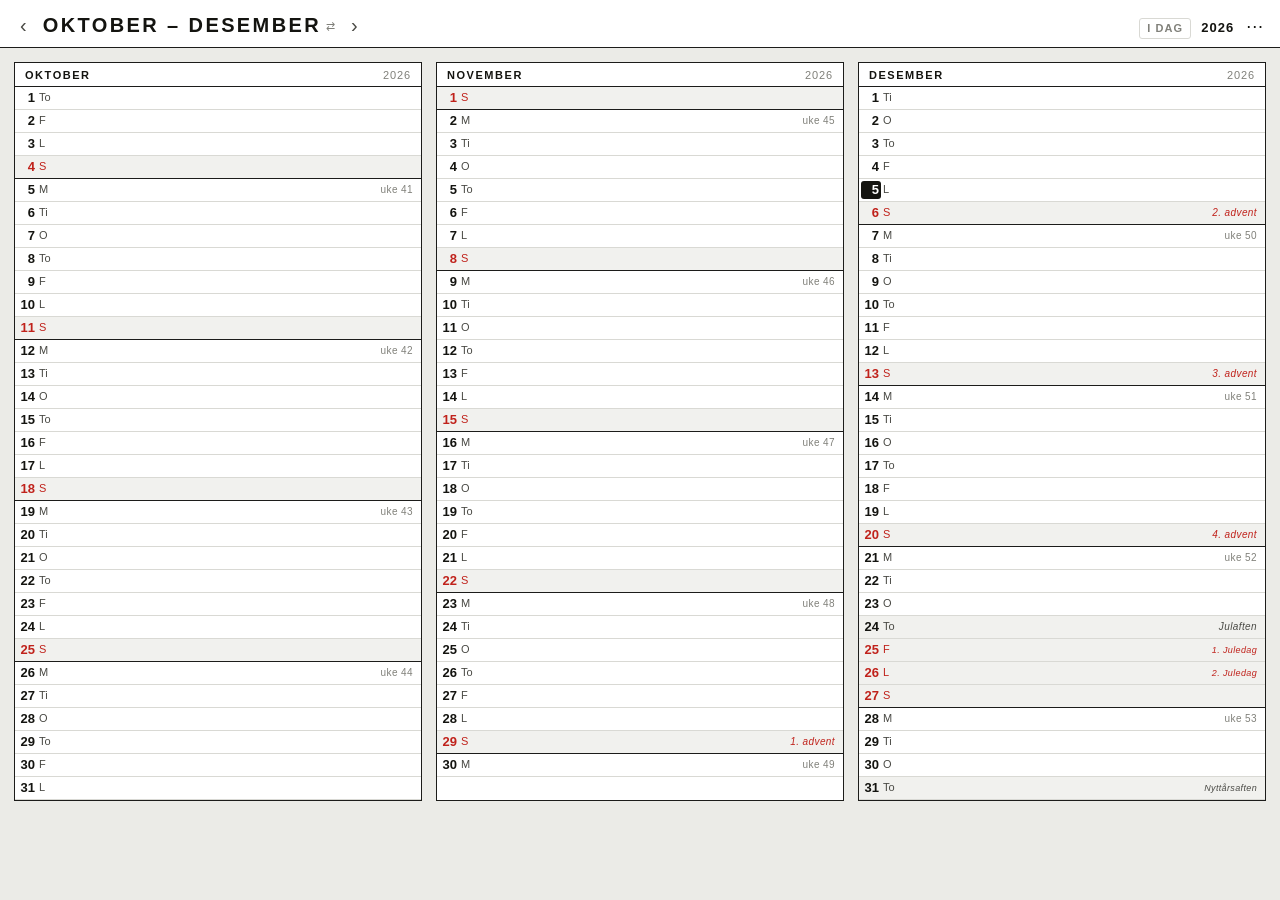
<file: v3/index.html>
<!doctype html>
<html lang="no">
<head>
<meta charset="utf-8">
<meta name="viewport" content="width=device-width, initial-scale=1, viewport-fit=cover">
<meta name="theme-color" content="#ebebe7">
<meta name="apple-mobile-web-app-capable" content="yes">
<meta name="apple-mobile-web-app-status-bar-style" content="default">
<title>Almanakk</title>
<link rel="manifest" href="manifest.webmanifest">
<link rel="apple-touch-icon" href="../icon-192-v3.png">
<link rel="stylesheet" href="style.css?v=20261010c">
</head>
<body>
<header class="top">
  <button id="prev" class="arrow" aria-label="Forrige">‹</button>
  <h1 id="title"></h1>
  <button id="next" class="arrow" aria-label="Neste">›</button>
  <span class="sp"></span>
  <button id="home" class="home"></button>
  <span id="yr"></span>
  <button id="signin" hidden>Logg inn med Google</button>
  <details id="more">
    <summary title="Mer" aria-label="Mer">···</summary>
    <div id="more-list">
      <div class="views"><button data-view="month"></button><button data-view="week"></button><button data-view="year"></button></div>
      <button id="today"></button>
      <button id="tour-chip"></button>
      <button id="lang-chip"></button>
      <button id="print"></button>
      <details id="cal-picker" hidden>
        <summary>Kalendere</summary>
        <div id="cal-list"></div>
      </details>
    </div>
  </details>
</header>
<div id="banner" hidden></div>
<main id="app"></main>
<div id="toast" hidden></div>
<!-- null here = Google sign-in in the browser. publiser.py flips it to
     '/api/gcal' in the Cloudflare build, where the key lives on the server. -->
<script>window.ALMANAKK_PROXY = null;</script>
<script src="../config.js?v=20261010c"></script>
<script src="../demo-data.js?v=20261010c"></script>
<script src="../airports.js?v=20261010c"></script>
<script src="app.js?v=20261010c"></script>
<script src="../gcal.js?v=20261010c"></script>
<script src="https://accounts.google.com/gsi/client" async defer onload="window.gcalReady && gcalReady()"></script>
<script>
if ('serviceWorker' in navigator && location.protocol === 'https:') {
  navigator.serviceWorker.register('sw.js');
}
</script>
</body>
</html>
</file>
<file: v3/style.css>
/* Almanakk v3 — the sheet. One face, two weights, ink and red. The calendar's
   colour lives in the gutter rule and in a dot, never in the words (D4). */
:root {
  --bg: #ebebe7;        /* the desk the sheets lie on */
  --paper: #ffffff;
  --ink: #141410;
  --ink-soft: #4a4a45;
  --muted: #80807a;
  --rule: #d9d9d4;
  --rule-strong: #1c1c1a;
  --wash: #f1f1ee;      /* Sunday, holiday */
  --red: #c0221b;
  --tour: #b0652a;      /* the tour column's own ink */
  --tour-wash: rgba(176, 101, 42, .10);
  --font: -apple-system, BlinkMacSystemFont, "SF Pro Text", "Helvetica Neue", Helvetica, Arial, sans-serif;
}
* { box-sizing: border-box; }
html, body { height: 100%; }
body {
  margin: 0; background: var(--bg); color: var(--ink);
  font: 13px/1.35 var(--font); font-variant-numeric: tabular-nums;
  display: flex; flex-direction: column; height: 100dvh;
  -webkit-text-size-adjust: 100%;
}
main { flex: 1; min-height: 0; overflow: auto; }
button { font: inherit; color: inherit; background: none; border: 0; padding: 0; cursor: pointer; }

/* ---------- the header: a title, nothing else ---------- */
header.top {
  display: flex; align-items: baseline; gap: 10px;
  padding: calc(env(safe-area-inset-top, 0px) + 12px) 14px 8px;
  background: var(--paper); border-bottom: 1px solid var(--rule-strong);
  position: relative; z-index: 5;
}
header.top #title { font-size: 20px; font-weight: 700; letter-spacing: .12em; margin: 0; cursor: pointer; flex: 1; white-space: nowrap; overflow: hidden; text-overflow: ellipsis; }
header.top #yr { font-size: 13px; letter-spacing: .08em; font-weight: 600; }
header.top #yr[data-yr="1"] { color: #2f7d4a; } header.top #yr[data-yr="2"] { color: #a07a12; }
header.top #yr[data-yr="3"] { color: var(--red); } header.top #yr[data-yr="4"] { color: #2b4fb3; }
header.top .arrow { font-size: 20px; line-height: 1; padding: 0 6px; color: var(--ink-soft); display: none; }
header.top #signin { font-size: 12px; border: 1px solid var(--rule-strong); border-radius: 3px; padding: 2px 8px; }
#more { position: relative; }
#more summary { list-style: none; cursor: pointer; font-size: 18px; letter-spacing: .05em; line-height: 1; padding: 0 2px; }
#more summary::-webkit-details-marker { display: none; }
#more-list {
  position: absolute; right: 0; top: 140%; z-index: 11; min-width: 180px;
  background: var(--paper); border: 1px solid var(--rule-strong); padding: 6px 0;
  display: flex; flex-direction: column;
}
#more-list button, #more-list summary { text-align: left; padding: 7px 14px; font-size: 14px; }
#more-list button.active::after { content: " ✓"; }
#cal-picker summary { list-style: none; cursor: pointer; }
#cal-picker summary::-webkit-details-marker { display: none; }
#cal-list { padding: 4px 14px 8px; display: flex; flex-direction: column; gap: 4px; font-size: 12px; max-height: 50vh; overflow: auto; }
#cal-list .cal-row { display: grid; grid-template-columns: 2em 2em 2.4em 1em minmax(0, 1fr); gap: 4px; align-items: center; white-space: nowrap; }
#cal-list .nm { overflow: hidden; text-overflow: ellipsis; }
#cal-list .cal-head { font-size: 10px; color: var(--muted); letter-spacing: .05em; }
#cal-list .dot { width: 9px; height: 9px; border-radius: 50%; background: var(--c, #999); display: inline-block; }
#cal-list .cal-build { font-size: 10px; color: var(--muted); letter-spacing: .05em; margin-top: 6px; border-top: 1px solid var(--rule); padding-top: 5px; }
#banner { background: var(--paper); padding: 4px 14px; font-size: 11px; color: var(--muted); border-bottom: 1px solid var(--rule); }

/* ---------- the month ---------- */
.month { background: var(--paper); display: flex; flex-direction: column; --tourw: 72px; --infw: 62px; }
.month h2 { margin: 0; padding: 5px 10px 3px; font-size: 11px; letter-spacing: .14em; font-weight: 600; border-bottom: 1px solid var(--rule-strong); display: flex; justify-content: space-between; }
.month h2 span { color: var(--muted); font-weight: 400; letter-spacing: .08em; }
.day {
  display: grid; align-items: center; white-space: nowrap;
  grid-template-columns: 24px 18px calc(4px + var(--lanes, 1) * 5px) minmax(0, 1fr) var(--tourw) var(--infw);
  border-bottom: 1px solid var(--rule); min-height: 0;
}
.day.sun, .day.hol { background: var(--wash); }
.day.red .n, .day.red .w { color: var(--red); }
.day.sun { border-bottom: 1px solid var(--rule-strong); }   /* the week closes */
.day.pad { border-bottom: 0; }
.day .n { text-align: right; font-weight: 600; padding-right: 4px; position: relative; }
.day .n i { position: absolute; left: 1px; top: 50%; width: 4px; height: 4px; margin-top: -2px; border-radius: 50%; background: var(--red); }
.day.today .n { color: var(--paper); }
.day.today .n::before { content: ""; position: absolute; right: 2px; top: 50%; transform: translateY(-50%); width: 20px; height: 18px; border-radius: 3px; background: var(--ink); z-index: -1; }
.day.today { position: relative; z-index: 0; }
.day.open { background: var(--wash); }
.day .w { color: var(--ink-soft); font-size: 11px; }
/* two rules read as two: 2px of ink, 3px of paper between (Alan, 07.10) */
.day .gut { height: 100%; display: flex; gap: 3px; padding: 0 2px; }
.day .gut i { width: 2px; display: block; flex: none; }
.day .gut i.a { margin-top: 3px; } .day .gut i.z { margin-bottom: 3px; }
.day .line { min-width: 0; display: flex; gap: 0 8px; overflow: hidden; padding-left: 4px; align-items: baseline; }
.day .line > span { flex: none; }
.day .line > span:only-child, .day .line > span.lone { flex: 0 1 auto; min-width: 0; overflow: hidden; text-overflow: ellipsis; }
.day .line .sp { font-size: 11px; letter-spacing: .08em; text-transform: uppercase; font-weight: 600; }
.day .line .tm { font-style: normal; color: var(--muted); font-size: 11px; margin-right: 3px; }
.day .line .show { color: var(--red); }
.day .line .pencil { color: var(--muted); }
.day .line .more { color: var(--muted); font-size: 11px; }
.day.notour .line { grid-column: 4 / 6; }
.day .tour {
  height: 100%; display: flex; align-items: center; padding: 0 5px; overflow: hidden;
  font-size: 11px; color: var(--tour); background: var(--tour-wash); border-left: 2px solid var(--tour);
}
.day .tour.open { border-top: 1px solid var(--tour); }
.day .tour.tbc { border-left-style: dashed; font-style: italic; background: none; }
.day .tour .nm { font-weight: 700; letter-spacing: .03em; text-transform: uppercase; font-size: 10px; color: var(--ink); overflow: hidden; text-overflow: ellipsis; }
.day .tour .perf { color: var(--red); font-weight: 700; font-size: 13px; font-style: normal; }
.day .info { text-align: right; padding-right: 8px; font-size: 10px; color: var(--muted); letter-spacing: .04em; overflow: hidden; text-overflow: ellipsis; }
.day .info.cty { text-transform: uppercase; letter-spacing: .08em; font-weight: 600; color: var(--ink-soft); }
.day .info.long { font-size: 9px; letter-spacing: .04em; }
.day .info.cty.tbc { font-style: italic; font-weight: 400; }
.day .info.hn { color: var(--red); font-style: italic; }
.day.hol:not(.red) .info.hn { color: var(--ink-soft); }

/* the phone: one month fills the screen, nothing scrolls */
#app.strip { height: 100%; display: flex; flex-direction: column; }
#app.strip .month { flex: 1; min-height: 0; padding-bottom: calc(env(safe-area-inset-bottom, 0px) + 4px); }
#app.strip .day { flex: 1 1 0; }
#app.strip .day.pad { display: none; }
#app.strip .month h2 { display: none; }   /* the header names the month */

/* the desk: three sheets, row for row */
#app.quarter { display: grid; grid-template-columns: repeat(3, minmax(0, 1fr)); gap: 14px; padding: 14px; align-items: start; }
#app.quarter .month { border: 1px solid var(--rule-strong); --tourw: 92px; --infw: 86px; }
#app.quarter .day { height: 23px; }
#app.quarter .day.pad { height: 23px; }
@media (min-width: 1000px) { header.top .arrow { display: inline-block; } header.top #title { flex: none; } header.top .sp { flex: 1; } }
@media (min-width: 1300px) { #app.quarter .month { --tourw: 104px; --infw: 96px; } }

/* ---------- the day sheet ---------- */
#daysheet {
  position: fixed; left: 0; right: 0; bottom: 0; z-index: 20;
  background: var(--paper); border-top: 1px solid var(--rule-strong);
  padding: 10px 14px calc(env(safe-area-inset-bottom, 0px) + 12px);
  max-height: 70vh; overflow: auto; font-size: 15px;
  box-shadow: 0 -8px 24px rgba(0, 0, 0, .08);
}
@media (min-width: 1000px) {
  #daysheet { left: auto; top: 70px; bottom: auto; right: 24px; width: 420px; border: 1px solid var(--rule-strong); max-height: calc(100vh - 100px); }
}
#daysheet header { display: flex; justify-content: space-between; align-items: baseline; border-bottom: 1px solid var(--rule-strong); padding-bottom: 6px; margin-bottom: 4px; font-size: 16px; letter-spacing: .06em; }
#daysheet header b { font-size: 22px; font-weight: 700; margin-right: 4px; }
#daysheet header span { font-size: 11px; color: var(--muted); letter-spacing: .08em; display: flex; gap: 10px; align-items: baseline; }
#daysheet header .cty { font-style: normal; text-transform: uppercase; font-weight: 600; color: var(--ink-soft); letter-spacing: .1em; }
#daysheet header .cty.tbc { font-style: italic; font-weight: 400; }
#daysheet header .hn { color: var(--red); font-style: italic; }
#daysheet .list hr { border: 0; border-top: 1px solid var(--rule); margin: 4px 0; }
#daysheet .ev { display: grid; grid-template-columns: 44px 10px minmax(0, 1fr) auto 28px; gap: 0 6px; align-items: baseline; margin: 0; padding: 5px 0; border-bottom: 1px solid var(--rule); }
#daysheet .ev .tm { font-style: normal; color: var(--muted); font-size: 12px; text-align: right; }
#daysheet .ev .dot { width: 6px; height: 6px; border-radius: 50%; display: inline-block; position: relative; top: -2px; }
#daysheet .ev b { font-weight: 400; white-space: nowrap; overflow: hidden; text-overflow: ellipsis; }
#daysheet .ev b u { text-decoration: none; color: var(--muted); }
#daysheet .ev.show b { color: var(--red); }
#daysheet .ev.pencil b { color: var(--muted); }
#daysheet .ev.wg b { color: var(--tour); }
#daysheet .ev small { color: var(--muted); font-size: 11px; white-space: nowrap; }
#daysheet .ev .x { color: var(--muted); font-size: 18px; line-height: 1; text-align: right; }
#daysheet .qa { display: grid; grid-template-columns: minmax(0, 1fr) auto; gap: 8px; margin-top: 10px; }
#daysheet .qa input { font: inherit; font-size: 16px; padding: 7px 0; border: 0; border-bottom: 1px solid var(--rule-strong); background: none; color: var(--ink); outline: none; min-width: 0; }
#daysheet .qa button { border: 1px solid var(--rule-strong); border-radius: 3px; padding: 4px 12px; }
#daysheet .target { margin: 8px 0 0; font-size: 11px; color: var(--muted); display: flex; align-items: center; gap: 6px; }
#daysheet .target .dot { width: 7px; height: 7px; border-radius: 50%; display: inline-block; }

#toast[hidden] { display: none; }
#toast {
  position: fixed; left: 50%; bottom: calc(env(safe-area-inset-bottom, 0px) + 20px); transform: translateX(-50%);
  background: var(--ink); color: var(--paper); padding: 8px 14px; font-size: 13px; z-index: 30;
  display: flex; gap: 14px; align-items: center; max-width: 92vw;
}
#toast button { color: var(--paper); text-decoration: underline; text-underline-offset: 3px; }

/* ---------- paper ---------- */
@media print {
  @page { size: A4 landscape; margin: 8mm; }
  header.top, #banner, #toast, #daysheet { display: none !important; }
  body, main { background: #fff; display: block; height: auto; overflow: visible; }
  #app.quarter, #app.strip { display: grid; grid-template-columns: repeat(3, minmax(0, 1fr)); gap: 4mm; padding: 0; height: auto; }
  #app.strip .month h2 { display: flex; }
  .month { border: 1px solid #000; break-inside: avoid; --tourw: 22mm; --infw: 20mm; }
  .day, .day.pad { height: 5.8mm; font-size: 7.5pt; flex: none; }
  .day.pad { display: grid; }
  .day .n i { print-color-adjust: exact; -webkit-print-color-adjust: exact; }
  .day .gut i, .day .tour { print-color-adjust: exact; -webkit-print-color-adjust: exact; }
  .day.today .n { color: inherit; } .day.today .n::before { display: none; }
}

/* ---------- the menu's view row ---------- */
#more-list .views { display: flex; border-bottom: 1px solid var(--rule); margin-bottom: 4px; }
#more-list .views button { flex: 1; text-align: center; padding: 7px 6px; }
#more-list .views button.active { font-weight: 700; }
#more-list .views button.active::after { content: ""; }

  height: 100%; background: var(--paper);
  display: grid; grid-template-columns: 22px repeat(12, minmax(0, 1fr));
  grid-template-rows: 22px repeat(31, minmax(0, 1fr));
  font-size: 9px; padding-bottom: calc(env(safe-area-inset-bottom, 0px) + 2px);
}

/* ---------- the year: six over six (desk) ---------- */
#app.year12 { display: grid; grid-template-columns: repeat(6, minmax(0, 1fr)); gap: 8px; padding: 10px; align-items: start; }
#app.year12 .month { border: 1px solid var(--rule-strong); --tourw: 44px; --infw: 34px; cursor: pointer; }
#app.year12 .month h2 { font-size: 9px; padding: 3px 6px 2px; }
#app.year12 .day, #app.year12 .day.pad { height: max(11px, calc((100dvh - 120px) / 66)); font-size: 8.5px; grid-template-columns: 15px 12px calc(3px + var(--lanes, 1) * 4px) minmax(0, 1fr) var(--tourw) var(--infw); }
#app.year12 .day .w { font-size: 7.5px; }
#app.year12 .day .line { gap: 0 5px; padding-left: 2px; }
#app.year12 .day .line .sp { font-size: 7.5px; letter-spacing: .04em; }
#app.year12 .day .line .tm { font-size: 7.5px; margin-right: 2px; }
#app.year12 .day .line .more { font-size: 7.5px; }
#app.year12 .day .tour { font-size: 7.5px; padding: 0 3px; }
#app.year12 .day .tour .nm { font-size: 7px; letter-spacing: .02em; }
#app.year12 .day .tour .perf { font-size: 8.5px; }
#app.year12 .day .info { font-size: 7px; padding-right: 3px; letter-spacing: .02em; }
#app.year12 .day .info.long { font-size: 6.5px; }
#app.year12 .day .n i { width: 3px; height: 3px; margin-top: -1.5px; left: 0; }
#app.year12 .day.today .n::before { width: 13px; height: 11px; right: 1px; }
#app.year12 .day .gut { gap: 2px; padding: 0 1px; } #app.year12 .day .gut i { width: 2px; }

/* ---------- the week: the schedule page ---------- */
#app.weekview { padding: 0; }
.week { background: var(--paper); font-size: 15px; min-height: 100%; padding-bottom: calc(env(safe-area-inset-bottom, 0px) + 12px); }
@media (min-width: 1000px) { #app.weekview { padding: 14px; } .week { max-width: 760px; margin: 0 auto; border: 1px solid var(--rule-strong); min-height: 0; } }
.week .spans { padding: 6px 14px 6px 24px; border-bottom: 1px solid var(--rule-strong); font-size: 11px; display: flex; flex-direction: column; gap: 3px; }
.week .spans div { display: flex; align-items: center; gap: 8px; letter-spacing: .06em; text-transform: uppercase; font-weight: 600; }
.week .spans i { width: 2px; height: 11px; display: inline-block; }
.week .spans small { color: var(--muted); font-weight: 400; text-transform: none; letter-spacing: 0; font-size: 11px; }
.week .wd { border-bottom: 1px solid var(--rule-strong); position: relative; padding: 0 0 7px 24px; }
.week .wd.quiet { padding-bottom: 5px; }
.week .wd.sun { background: var(--wash); }
.week .wd .rl { position: absolute; left: 10px; top: 0; bottom: 0; width: 2px; }
.week .wd .rl.l1 { left: 15px; } .week .wd .rl.l2 { left: 20px; }
.week .wd .rl.a { top: 8px; } .week .wd .rl.z { bottom: 8px; }
.week .dh { display: flex; justify-content: space-between; align-items: baseline; gap: 10px; padding: 7px 14px 3px 0; }
.week .dh .dn { font-size: 15px; letter-spacing: .06em; white-space: nowrap; }
.week .dh .dn b { font-weight: 700; margin-right: 6px; }
.week .dh .dn .moon { font-style: normal; color: var(--ink-soft); margin-left: 8px; font-size: 12px; }
.week .dh .ctx { font-size: 11px; letter-spacing: .1em; text-transform: uppercase; color: var(--tour); font-weight: 600; white-space: nowrap; overflow: hidden; text-overflow: ellipsis; }
.week .dh .ctx.perf { color: var(--red); }
.week .dh .ctx.tbc { font-style: italic; font-weight: 400; }
.week .dh .ctx.hn { color: var(--red); font-style: italic; letter-spacing: .02em; text-transform: none; }
.week .wd.red .dn, .week .wd.show .dn { color: var(--red); }
.week .wd.today .dn b { background: var(--ink); color: var(--paper); padding: 0 5px; border-radius: 3px; }
.week .ln { display: grid; grid-template-columns: 44px 10px minmax(0, 1fr); align-items: baseline; gap: 0 6px; padding: 2px 14px 2px 0; margin: 0; }
.week .ln .tm { font-style: normal; text-align: right; color: var(--muted); font-size: 12px; }
.week .ln .dot { width: 6px; height: 6px; border-radius: 50%; display: inline-block; position: relative; top: -1px; }
.week .ln .tt { white-space: nowrap; overflow: hidden; text-overflow: ellipsis; }
.week .ln .tt u { text-decoration: none; color: var(--muted); }
.week .ln.show .tt { color: var(--red); }
.week .ln.pencil .tt { color: var(--muted); }

/* THE WEEK FILLS THE PAGE (Alan, 07.10: "a lot of empty space at the bottom if not
   a lot of events — can it look more like an almanac"). On the phone the seven
   days share the screen the way a diary week does: a quiet day takes its share
   of the paper; a full week grows past the screen and scrolls. */
@media (max-width: 999px) {
  #app.weekview { min-height: 100%; display: flex; flex-direction: column; }
  .week { flex: 1; display: flex; flex-direction: column; min-height: 100%; }
  .week .spans { flex: none; }
  .week .wd { flex: 1 0 auto; display: flex; flex-direction: column; }
  .week .wd.quiet { flex: 1 0 auto; }
  .week .wd .dh { flex: none; }
}

/* ---------- the day sheet's form: the line, opened ---------- */
#daysheet.editing { max-height: 92vh; }
@media (max-width: 999px) { #daysheet.editing { top: calc(env(safe-area-inset-top, 0px) + 44px); max-height: none; border-top: 1px solid var(--rule-strong); } }
#daysheet .ev { cursor: pointer; }
#daysheet .ev:active { background: var(--wash); }
#daysheet .qa .more { border: 0; color: var(--muted); padding: 4px 6px; }
#daysheet .qa { grid-template-columns: minmax(0, 1fr) auto auto; }
.edit { display: flex; flex-direction: column; gap: 10px; padding: 10px 0 12px; border-bottom: 1px solid var(--rule-strong); font-size: 14px; }
.edit input, .edit textarea, .edit select { font: inherit; font-size: 16px; color: var(--ink); background: var(--paper); border: 0; border-bottom: 1px solid var(--rule-strong); border-radius: 0; padding: 5px 0; outline: none; min-width: 0; width: 100%; }
.edit input[type="time"], .edit input[type="date"] { width: auto; font-variant-numeric: tabular-nums; }
.edit input[name="title"] { font-size: 18px; font-weight: 600; }
.edit label { display: flex; flex-direction: column; gap: 2px; font-size: 11px; letter-spacing: .08em; text-transform: uppercase; color: var(--muted); min-width: 0; }
.edit .frow { display: flex; gap: 16px; align-items: flex-end; flex-wrap: wrap; }
.edit .frow > label { flex: 0 1 auto; }
.edit label.tick { flex-direction: row; align-items: center; gap: 6px; text-transform: none; letter-spacing: 0; font-size: 14px; color: var(--ink); padding-bottom: 6px; }
.edit label.tick input { width: auto; border: 0; margin: 0; }
.edit label.cal { flex: 1; }
.edit .where > span { display: flex; gap: 10px; align-items: baseline; }
.edit .maplink { font-size: 12px; letter-spacing: 0; text-transform: none; color: var(--ink-soft); white-space: nowrap; }
.edit textarea { resize: vertical; line-height: 1.4; }
.edit .btns { display: flex; gap: 10px; margin-top: 4px; }
.edit .btns button { font: inherit; padding: 6px 14px; border: 1px solid var(--rule-strong); border-radius: 3px; }
.edit .btns .save { background: var(--ink); color: var(--paper); }
.edit .btns .del { color: var(--red); border-color: var(--red); margin-left: auto; }
.edit .btns button:disabled { opacity: .5; }

/* the form's standard fields (07.10): colour, repeat, reminder, zone, guests */
.edit .colour { display: flex; align-items: center; gap: 12px; }
.edit .colour .lbl { font-size: 11px; letter-spacing: .08em; text-transform: uppercase; color: var(--muted); }
.edit .swatches { display: flex; gap: 7px; flex-wrap: wrap; }
.edit .sw { width: 20px; height: 20px; border-radius: 50%; background: var(--c); display: inline-block; cursor: pointer; box-sizing: border-box; border: 2px solid var(--paper); box-shadow: 0 0 0 1px var(--rule); }
.edit .sw.on { box-shadow: 0 0 0 2px var(--ink); }
.edit label small { text-transform: none; letter-spacing: 0; }
.edit select { appearance: none; -webkit-appearance: none; background: none; padding-right: 0; }

/* the form's standard fields (07.10): colour, repeat, reminder, zone, guests */
.edit .colour { display: flex; align-items: center; gap: 12px; }
.edit .colour .lbl { font-size: 11px; letter-spacing: .08em; text-transform: uppercase; color: var(--muted); }
.edit .swatches { display: flex; gap: 7px; flex-wrap: wrap; }
.edit .sw { width: 20px; height: 20px; border-radius: 50%; background: var(--c); display: inline-block; cursor: pointer; box-sizing: border-box; border: 2px solid var(--paper); box-shadow: 0 0 0 1px var(--rule); }
.edit .sw.on { box-shadow: 0 0 0 2px var(--ink); }
.edit label small { text-transform: none; letter-spacing: 0; }
.edit select { appearance: none; -webkit-appearance: none; background: none; padding-right: 0; }
#daysheet header .dn { cursor: pointer; }
#daysheet .qa[hidden] { display: none; }   /* the sheet's grid must not outrank the fold */


/* THE PHONE'S SHEETS LIE ON THE DESK, AND SPEAK QUIETLY (Alan, 08.10: "it fills too
   close to the edge of the screen" and "just like the widget design has elegance and
   simplicity I'd like the same for the month view"; decided in the DESIGN session,
   STATUS 08.10 items 1 and 3). The month, the week and the poster are inset 10px on the
   desk ground with their ink frame; the header stands on the ground with no rule. The
   month takes the widget's restraint: lighter figures, hairlines between days (Sunday
   keeps its ink rule), smaller type in the columns. The desk keeps its sizes. */
@media (max-width: 999px) {
  header.top { background: var(--bg); border-bottom: 0; padding: calc(env(safe-area-inset-top, 0px) + 14px) 16px 8px; }
  header.top #title { font-size: 12px; letter-spacing: .16em; font-weight: 700; }
  header.top #yr { font-size: 11px; letter-spacing: .12em; font-weight: 500; }
  #more summary { font-size: 15px; }
  #app.strip, #app.weekview { padding: 0 10px calc(env(safe-area-inset-bottom, 0px) + 10px); background: var(--bg); }
  #app.strip .month, #app.weekview .week { border: 1px solid var(--rule-strong); }
  #app.strip .month { padding-bottom: 0; }
  /* the month */
  #app.strip .month { --tourw: 64px; --infw: 56px; }
  #app.strip .day { border-bottom: .5px solid var(--rule); font-size: 12px; }
  #app.strip .day.sun { border-bottom: 1px solid var(--rule-strong); }
  #app.strip .day .n { font-weight: 500; font-size: 12px; }
  #app.strip .day .w { font-size: 10px; color: var(--muted); }
  #app.strip .day .line { padding-left: 6px; }
  #app.strip .day .line .tm, #app.strip .day .line .more { font-size: 10px; }
  #app.strip .day .line .sp { font-size: 10px; letter-spacing: .06em; font-weight: 600; }
  #app.strip .day .tour { font-size: 10px; padding: 0 5px; }
  #app.strip .day .tour .nm { font-size: 9px; letter-spacing: .02em; }
  #app.strip .day .tour .perf { font-size: 12px; }
  #app.strip .day .info { font-size: 9px; padding-right: 7px; }
  #app.strip .day .info.cty { letter-spacing: .06em; font-weight: 500; }
  #app.strip .day .gut i { width: 1.5px; }
  #app.strip .day.today .n::before { width: 18px; height: 16px; }
  /* the week fills the screen inside its margin, not the screen itself */
  #app.weekview { min-height: 0; }
  #app.weekview .week { min-height: 0; flex: 1 0 auto; padding-bottom: 0; }
  /* the week, the same restraint */
  .week .wd { border-bottom: .5px solid var(--rule); }
  .week .wd.sun { border-bottom: 1px solid var(--rule-strong); }
  .week .dh .dn { font-size: 14px; }
  .week .dh .dn b { font-weight: 500; }
  .week .dh .ctx { font-size: 10px; }
  .week .ln { font-size: 14px; }
  .week .ln .tm { font-size: 11px; }
  .week .wd .rl { width: 1.5px; }
  .week .spans { border-bottom: .5px solid var(--rule); font-size: 10px; }
}

/* ---------- 08.10, Alan's list from his phone ---------- */

/* ONE STROKE DOWN THE MONTH (Alan: "the lines drawn down in month view are still not
   perfect"). A rule lived inside its day's row, so every hairline between days, and
   the ink rule under each Sunday, cut it: on a phone's sharp screen it read as a dashed
   line. It now paints over the border beneath its row, and it starts at the middle of
   the day it begins (level with the name) and stops at the middle of the day it ends,
   so its two ends say where the span begins and ends instead of leaving a gap. */
.day .gut i { position: relative; height: calc(100% + 1px); margin-bottom: -1px; z-index: 1; }
.day .gut i.a, .day .gut i.z { margin-top: 0; }
.day .gut i.a { height: calc(50% + 1px); align-self: flex-end; }
.day .gut i.z { height: 50%; margin-bottom: 0; align-self: flex-start; }
.day .gut i.a.z { height: 40%; align-self: center; }
#app.strip .day .gut i { width: 1.5px; }
.day .line > span:first-child { min-width: 0; }

/* the week's rules, drawn by drawWeekRules: one stroke from the name to its last day */
.week { position: relative; }
.week .wrule { position: absolute; display: block; z-index: 1; pointer-events: none; }
.week .spans > div { padding-left: 0; }

/* HOME, one tap from anywhere (Alan: "no swift way to come home to today") */
header.top .home { font-size: 11px; letter-spacing: .1em; text-transform: uppercase; font-weight: 600;
  color: var(--ink); border: 1px solid var(--rule-strong); border-radius: 3px; padding: 2px 7px; }
header.top .home.here { color: var(--muted); border-color: var(--rule); }

/* the day's figure is the week's handle */
.day .n, .day .w { cursor: pointer; }

/* NO DOUBLE-TAP ZOOM on the sheet (Alan: "double tapping a day glitches") */
html, body { touch-action: manipulation; }

/* THE DAY SHEET, written the way the widget writes a day (Alan: "the widgets are more
   elegant and more clear to read ... the simple large figure, the week number and the
   thin line"; "it should take at least a third or almost half the screen"; "the
   contrast is very low"). A large figure, the weekday spaced beside it, the city and
   the week at the right, one ink line under; full-ink entries; a blank ruled line to
   write on, not focused; a grabber, and the swipe down starts there. */
#daysheet { border-top: 0; box-shadow: 0 -1px 0 var(--rule-strong), 0 -10px 30px rgba(0, 0, 0, .14); padding-top: 6px; font-size: 16px; }
#daysheet .grab { display: block; width: 38px; height: 4px; border-radius: 2px; background: var(--rule-strong); opacity: .35; margin: 0 auto 8px; }
#daysheet header { align-items: baseline; padding-bottom: 8px; margin-bottom: 2px; letter-spacing: 0; }
#daysheet header .dn { display: flex; align-items: baseline; gap: 10px; font-size: 12px; font-weight: 600; letter-spacing: .16em; color: var(--ink); }
#daysheet header .dn b { font-size: 40px; line-height: .9; font-weight: 700; letter-spacing: -.02em; margin: 0; }
#daysheet header span { color: var(--ink-soft); font-size: 11px; letter-spacing: .1em; }
#daysheet header .cty { color: var(--ink); }
#daysheet .ev { padding: 8px 0; border-bottom: .5px solid var(--rule); }
#daysheet .ev b { color: var(--ink); }
#daysheet .ev .tm, #daysheet .ev small { color: var(--ink-soft); }
#daysheet .ev .dot { width: 7px; height: 7px; }
#daysheet .qa { margin-top: 2px; border-bottom: .5px solid var(--rule); grid-template-columns: minmax(0, 1fr) auto auto; padding: 4px 0; }
#daysheet .qa input { border-bottom: 0; padding: 8px 0 8px 60px; font-size: 16px; }
#daysheet .qa input::placeholder { color: var(--muted); }
#daysheet .qa button[type="submit"] { display: none; }
#daysheet .qa input:focus ~ button[type="submit"], #daysheet .qa:focus-within button[type="submit"] { display: inline-block; }
#daysheet .target { color: var(--ink-soft); }
@media (max-width: 999px) {
  #daysheet { min-height: 46vh; }
  /* THE MONTH'S NAME, said like the widget says a day: larger, with one ink line under
     the header, in step with the sheet's frame (Alan: "the month headline could be
     more articulated, like the widget") */
  header.top { border-bottom: 0; box-shadow: inset 0 -1px 0 transparent; margin: 0 10px; padding-left: 6px; padding-right: 6px; border-bottom: 1px solid var(--rule-strong); }
  header.top #title { font-size: 22px; letter-spacing: .06em; font-weight: 700; }
  header.top #yr { font-size: 13px; letter-spacing: .1em; font-weight: 500; color: var(--ink-soft); }
  #app.strip, #app.weekview { padding-top: 8px; }
  #banner { margin: 0 10px; }
}

/* ONE RULE, NOT TWO (DESIGN session review of 20261008d). The line under the month's
   name IS the sheet's top edge: the sheets drop their own top border and the gap above
   it, so the title stands on the frame instead of above a second rule. */
@media (max-width: 999px) {
  #app.strip, #app.weekview { padding-top: 0; }
  #app.strip .month, #app.weekview .week { border-top: 0; }
  #banner { border-bottom: 0; }
}
/* the resting add line is the quietest thing on the sheet: muted words on one hairline,
   no button until he is writing */
#daysheet .qa .more { display: none; }
#daysheet .qa:focus-within .more { display: inline-block; }

/* the page holds still under the sheet; the sheet keeps its own scroll */
html, body { overscroll-behavior: none; }
#daysheet { overscroll-behavior: contain; will-change: transform; }
/* where a new event goes is said only while he is writing one (Alan, 08.10) */
#daysheet .target { display: none; }
#daysheet:has(.qa:focus-within) .target { display: flex; }

/* the title is the month/week toggle, and says so with a small mark (Alan, 08.10) */
header.top #title.toggle::after { content: "⇄"; font-size: .55em; font-weight: 400; letter-spacing: 0; color: var(--muted); margin-left: .45em; vertical-align: .2em; }
header.top #title { cursor: pointer; }

/* THE FULL DAY: the sheet pulled up to the top of the screen */
@media (max-width: 999px) {
  #daysheet.full { top: env(safe-area-inset-top, 0px); max-height: none; min-height: 0; box-shadow: none; }
}
@media (min-width: 1000px) {
  #daysheet.full { bottom: 24px; max-height: none; }
}

/* an entry opened to read (08.10): its line, then what it says, then Endre */
#daysheet .evd { border-bottom: .5px solid var(--rule); padding-bottom: 10px; }
#daysheet .evd .ev { border-bottom: 0; }
#daysheet .evd dl { display: grid; grid-template-columns: 68px minmax(0, 1fr); gap: 6px 10px; margin: 0 0 8px; font-size: 14px; }
#daysheet .evd dt { font-size: 9px; letter-spacing: .08em; text-transform: uppercase; color: var(--ink-soft); padding-top: 3px; text-align: right; }
#daysheet .evd dd { margin: 0; color: var(--ink); min-width: 0; overflow-wrap: anywhere; }
#daysheet .evd dd i { color: var(--ink-soft); font-style: normal; font-size: 12px; }
#daysheet .evd dd.notes { white-space: normal; line-height: 1.45; }
#daysheet .evd a { color: var(--ink); text-decoration: underline; text-underline-offset: 3px; text-decoration-color: var(--muted); }
#daysheet .evd .btns { display: flex; justify-content: flex-end; padding-left: 64px; }
#daysheet .evd .btns button { font: inherit; font-size: 14px; padding: 5px 16px; border: 1px solid var(--rule-strong); border-radius: 3px; }
/* the week's dotted lead from a name to the day its span begins */
.week .wrule.lead { width: 0; background: none; opacity: .55; }
/* with the keyboard up, the sheet stands on it */

/* SIDEWAYS IS THE APP'S, UP AND DOWN IS THE PAGE'S (Alan, 09.10: "swiping between years
   doesn't work", "in month view swiping freezes"). iOS took a sideways drag as a pan and
   cancelled the touch, so the swipe was never seen. The browser keeps vertical scrolling
   and pinch; a sideways swipe now reaches the almanac. */
#app { touch-action: pan-y pinch-zoom; }

/* THE PHONE'S YEAR: twelve small months, three across (Alan, 09.10) */
#app.miniwrap { padding: 0 10px calc(env(safe-area-inset-bottom, 0px) + 10px); background: var(--bg); height: 100%; }
.miniyear { height: 100%; background: var(--paper); border: 1px solid var(--rule-strong); border-top: 0;
  display: grid; grid-template-columns: repeat(3, minmax(0, 1fr)); grid-template-rows: repeat(4, minmax(0, 1fr)); gap: 0 10px; padding: 8px 10px 6px; }
.mini { min-height: 0; display: flex; flex-direction: column; cursor: pointer; }
.mini h3 { margin: 0 0 3px; font-size: 10px; letter-spacing: .14em; font-weight: 700; border-bottom: .5px solid var(--rule-strong); padding-bottom: 2px; }
.mini .mg { flex: 1; display: grid; grid-template-columns: repeat(7, minmax(0, 1fr)); grid-auto-rows: minmax(0, 1fr); align-items: center; justify-items: center; }
.mini .mg i { font-style: normal; font-size: 7.5px; color: var(--muted); }
.mini .mg i.red { color: var(--red); }
.mini .mg b { font-weight: 500; font-size: 10px; width: 100%; text-align: center; line-height: 1.5; position: relative; font-variant-numeric: tabular-nums; }
.mini .mg b.red { color: var(--red); }
.mini .mg b.tour { background: var(--tour-wash); color: var(--tour); }
.mini .mg b.tour.red { color: var(--red); }
.mini .mg b.tour.tbc { background: none; box-shadow: inset 0 -1px 0 var(--tour); }
.mini .mg b.show::after { content: ""; position: absolute; left: 50%; bottom: 0; width: 3px; height: 3px; margin-left: -1.5px; border-radius: 50%; background: var(--red); }
.mini .mg b.today { outline: 1.5px solid var(--ink); outline-offset: -1px; border-radius: 2px; }

/* writing: the sheet at full height, still; the keyboard's room is padding at its foot */
@media (max-width: 999px) {
  #daysheet.writing { top: env(safe-area-inset-top, 0px); bottom: 0; max-height: none; min-height: 0; box-shadow: none; transform: none !important; }
}
/* the add line's buttons stand whenever it holds words, not only while it has focus */
#daysheet .qa.typed button[type="submit"], #daysheet .qa.typed .more { display: inline-block; }
</file>
